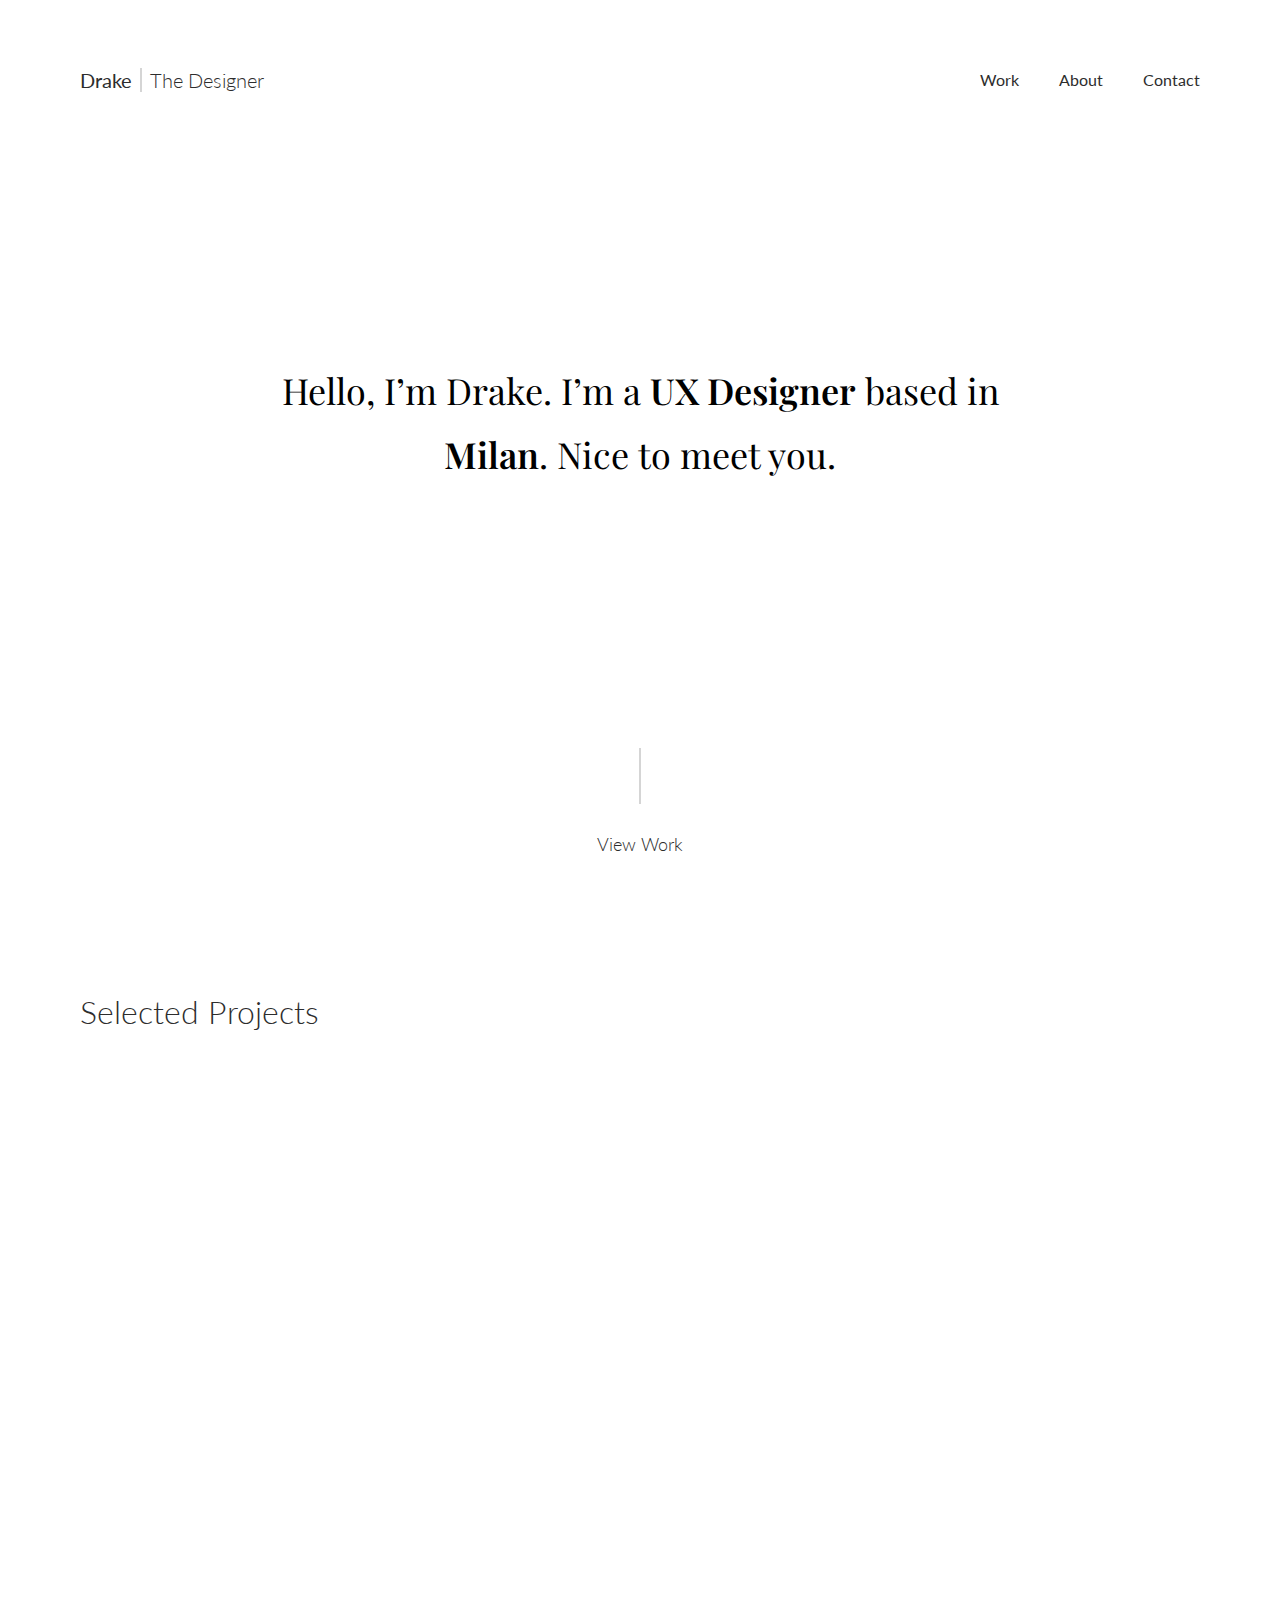
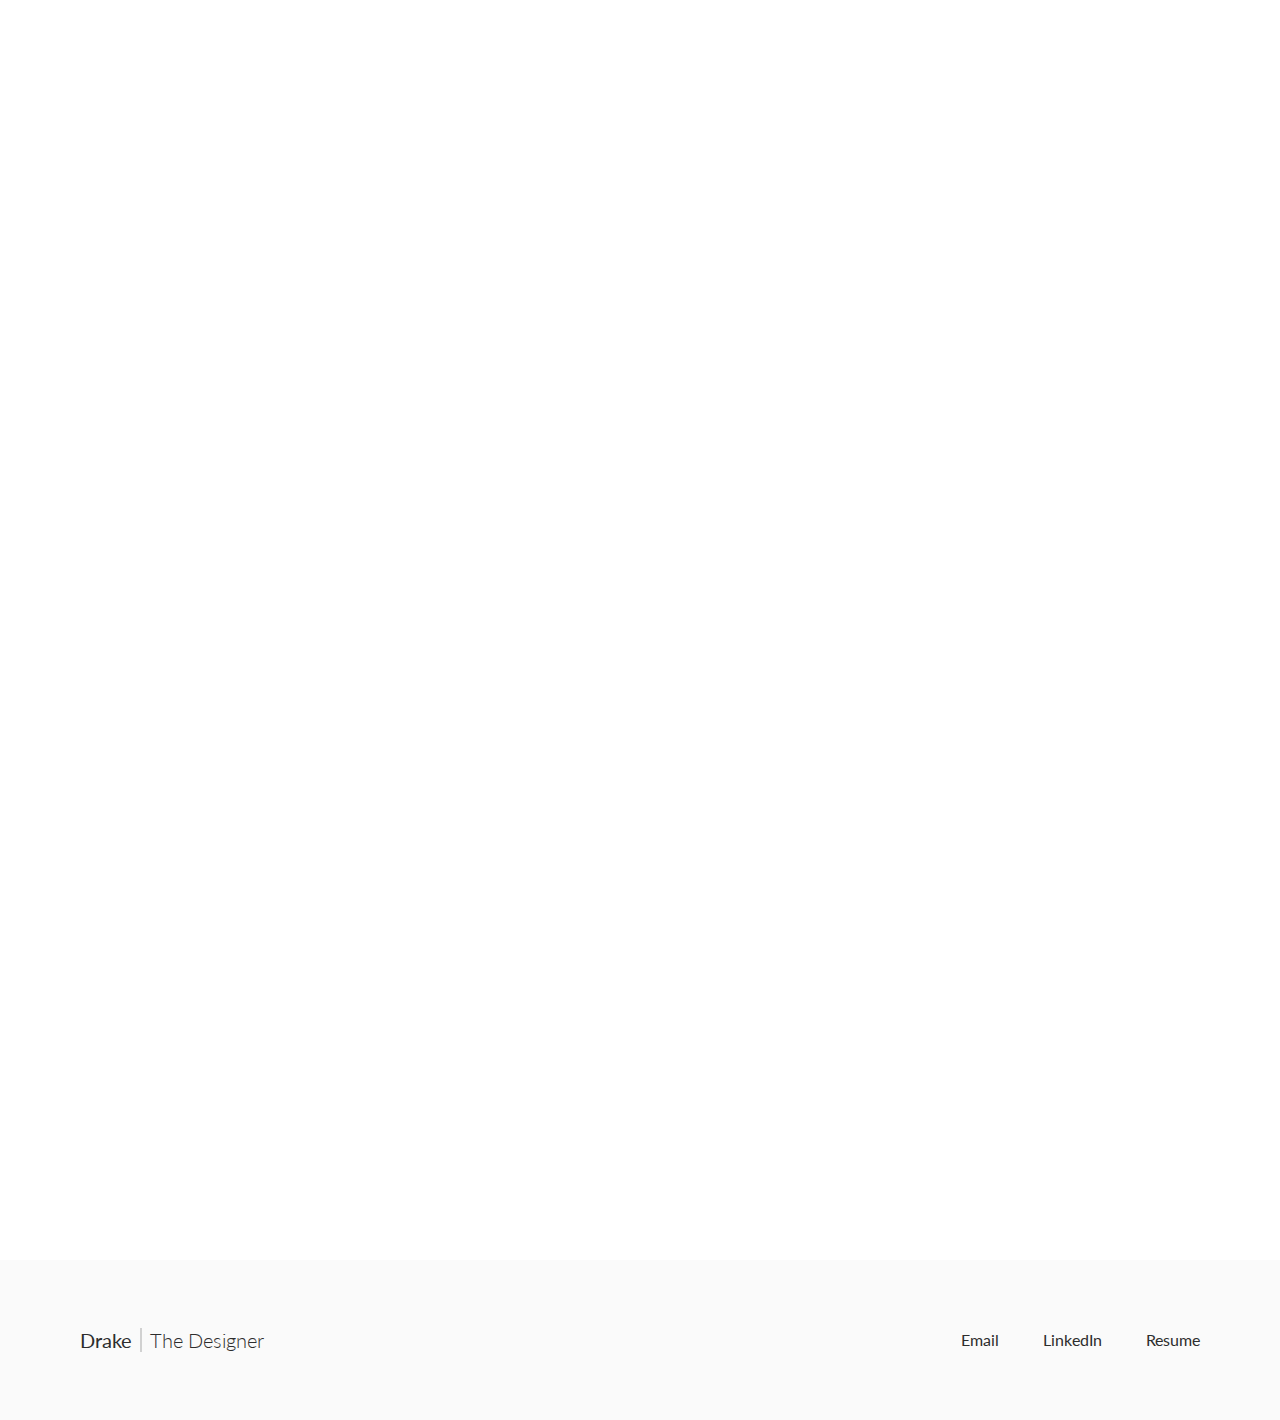
<file: index.html>
<!DOCTYPE html>
<html lang="en">

<head>
  <meta charset="UTF-8">

  <title>Home | Drake Dereniowski | UX Designer | Milan, Italy</title>

  <meta name="viewport" content="width=device-width, initial-scale=1">

  <link type="text/css" rel="stylesheet" href="style.css">

  <link href="https://fonts.googleapis.com/css?family=Lato:300,400,700|Playfair+Display:400,700" rel="stylesheet">

  <link rel="shortcut icon" type="image/png" href="favicon.png" />

  <!-- Google Tag Manager -->
  <script>
    (function(w, d, s, l, i) {
      w[l] = w[l] || [];
      w[l].push({
        'gtm.start': new Date().getTime(),
        event: 'gtm.js'
      });
      var f = d.getElementsByTagName(s)[0],
        j = d.createElement(s),
        dl = l != 'dataLayer' ? '&l=' + l : '';
      j.async = true;
      j.src =
        'https://www.googletagmanager.com/gtm.js?id=' + i + dl;
      f.parentNode.insertBefore(j, f);
    })(window, document, 'script', 'dataLayer', 'GTM-NF27FPZ');

  </script>
  <!-- End Google Tag Manager -->

  <!-- Global site tag (gtag.js) - Google Analytics -->
  <script async src="https://www.googletagmanager.com/gtag/js?id=UA-138987271-1"></script>
  <script>
    window.dataLayer = window.dataLayer || [];

    function gtag() {
      dataLayer.push(arguments);
    }
    gtag('js', new Date());

    gtag('config', 'UA-138987271-1');

  </script>

</head>

<body>

  <div class="wrapper">

    <header>

      <h5 class="logo">
        <a href="index.html">
          <span class="logo-name">Drake</span>
          <span class="logo-line"></span>
          <span class="logo-text">The Designer</span>
        </a>
      </h5>

      <nav class="main-nav">
        <ul class="main-nav-list">
          <li>
            <a href="#projects-wrap">Work</a>
            <span class="nav-hover-bg"></span>
          </li>
          <li>
            <a href="about.html">About</a>
            <span class="nav-hover-bg"></span>
          </li>
          <li>
            <a href="mailto:drake.dereniowski@gmail.com">
              Contact
            </a>
            <span class="nav-hover-bg"></span>
          </li>
        </ul>
      </nav>

    </header>

    <main class="home">

      <h1 class="main-text">Hello, I’m Drake. I’m a
        <b>UX Designer</b> based in
        <b>Milan</b>. Nice to meet you.</h1>

      <a href="#projects-wrap" class="view-work">
        <span class="work-line"></span>
        <h5 class="view-work-txt">View Work</h5>
      </a>

    </main>


    <section id="projects-wrap">
      <h2 class="work-title">Selected Projects</h2>
      <div class="card-wrap">

        <a href="lvmh.html" class="project project-first foo">
          <div class="project-card lvmh-container">
            <img class="project-logo" src="img/lvmh-logo.png">
          </div>
          <h4 class="company-title">Louis Vuitton Moët Hennessy</h4>
          <h5>UX/UI Design</h5>
        </a>

        <a href="spd-oakley.html" class="project project-second foo">
          <div class="project-card oakley-container">
            <img class="project-logo" src="img/Oakley-Logo.png">
          </div>
          <h4 class="company-title">SPD: Oakley</h4>
          <h5>UX Design/Research</h5>
        </a>

        <a href="bmo.html" class="project project-third foo">
          <div class="project-card bmo-container">
            <img class="project-logo" src="img/bmo-logo.png">
          </div>
          <h4 class="company-title">BMO Financial Group</h4>
          <h5>UX Design Intern</h5>
        </a>
      </div>
    </section>

  </div>

  <footer>
    <div class="wrapper">
      <section class="footer-cnt">
        <h5 class="logo">
          <a href="index.html">
            <span class="logo-name">Drake</span>
            <span class="logo-line"></span>
            <span class="logo-text">The Designer</span>
          </a>
        </h5>

        <ul>
          <li>
            <a href="mailto:drake.dereniowski@gmail.com">Email</a>
            <span class="nav-hover-bg"></span>
          </li>
          <li>
            <a target="_blank" href="https://www.linkedin.com/in/drakedereniowski/">LinkedIn</a>
            <span class="nav-hover-bg"></span>

          </li>
          <li>
            <a target="_blank" href="img/Drake%20Dereniowski%20-%20UX%20Designer%20-%20Milan,%20Italy.pdf">Resume</a>
            <span class="nav-hover-bg"></span>

          </li>
        </ul>
      </section>
    </div>
  </footer>




  <script src="JS/scrollreveal.js"></script>
  <script src="JS/smooth-scroll.js"></script>



  <!-- Smooth Scroll Script !-->


  <script>
    var scroll = new SmoothScroll('a[href*="#"]', {
      // Selectors
      ignore: '[data-scroll-ignore]', // Selector for links to ignore (must be a valid CSS selector)
      header: null, // Selector for fixed headers (must be a valid CSS selector)

      // Speed & Easing
      speed: 1750, // Integer. How fast to complete the scroll in milliseconds
      offset: 0, // Integer or Function returning an integer. How far to offset the scrolling anchor location in pixels
      easing: 'easeOutQuad', // Easing pattern to use
      customEasing: function(time) {

        // Function. Custom easing pattern
        // If this is set to anything other than null, will override the easing option above

        // return <your formulate with time as a multiplier>

        // Example: easeInOut Quad
        return time < 0.5 ? 2 * time * time : -1 + (4 - 2 * time) * time;

      },

      // Callback API
      before: function(anchor, toggle) {}, // Callback to run before scroll
      after: function(anchor, toggle) {} // Callback to run after scroll
    });

  </script>


  <!--- Scroll Reveal Script !-->

  <script>
    window.sr = ScrollReveal();
    sr.reveal('.foo');
    sr.reveal('.bar');

    sr.reveal('.foo', {
      duration: 1500
    })

    sr.reveal('.foo', {
      scale: 1
    });

    sr.reveal('.foo', {
      distance: '5px'
    });

    sr.reveal('.foo', {
      easing: 'cubic-bezier(0.6, 0.2, 0.1, 1)',
    });;

  </script>

</body>

</html>
</file>
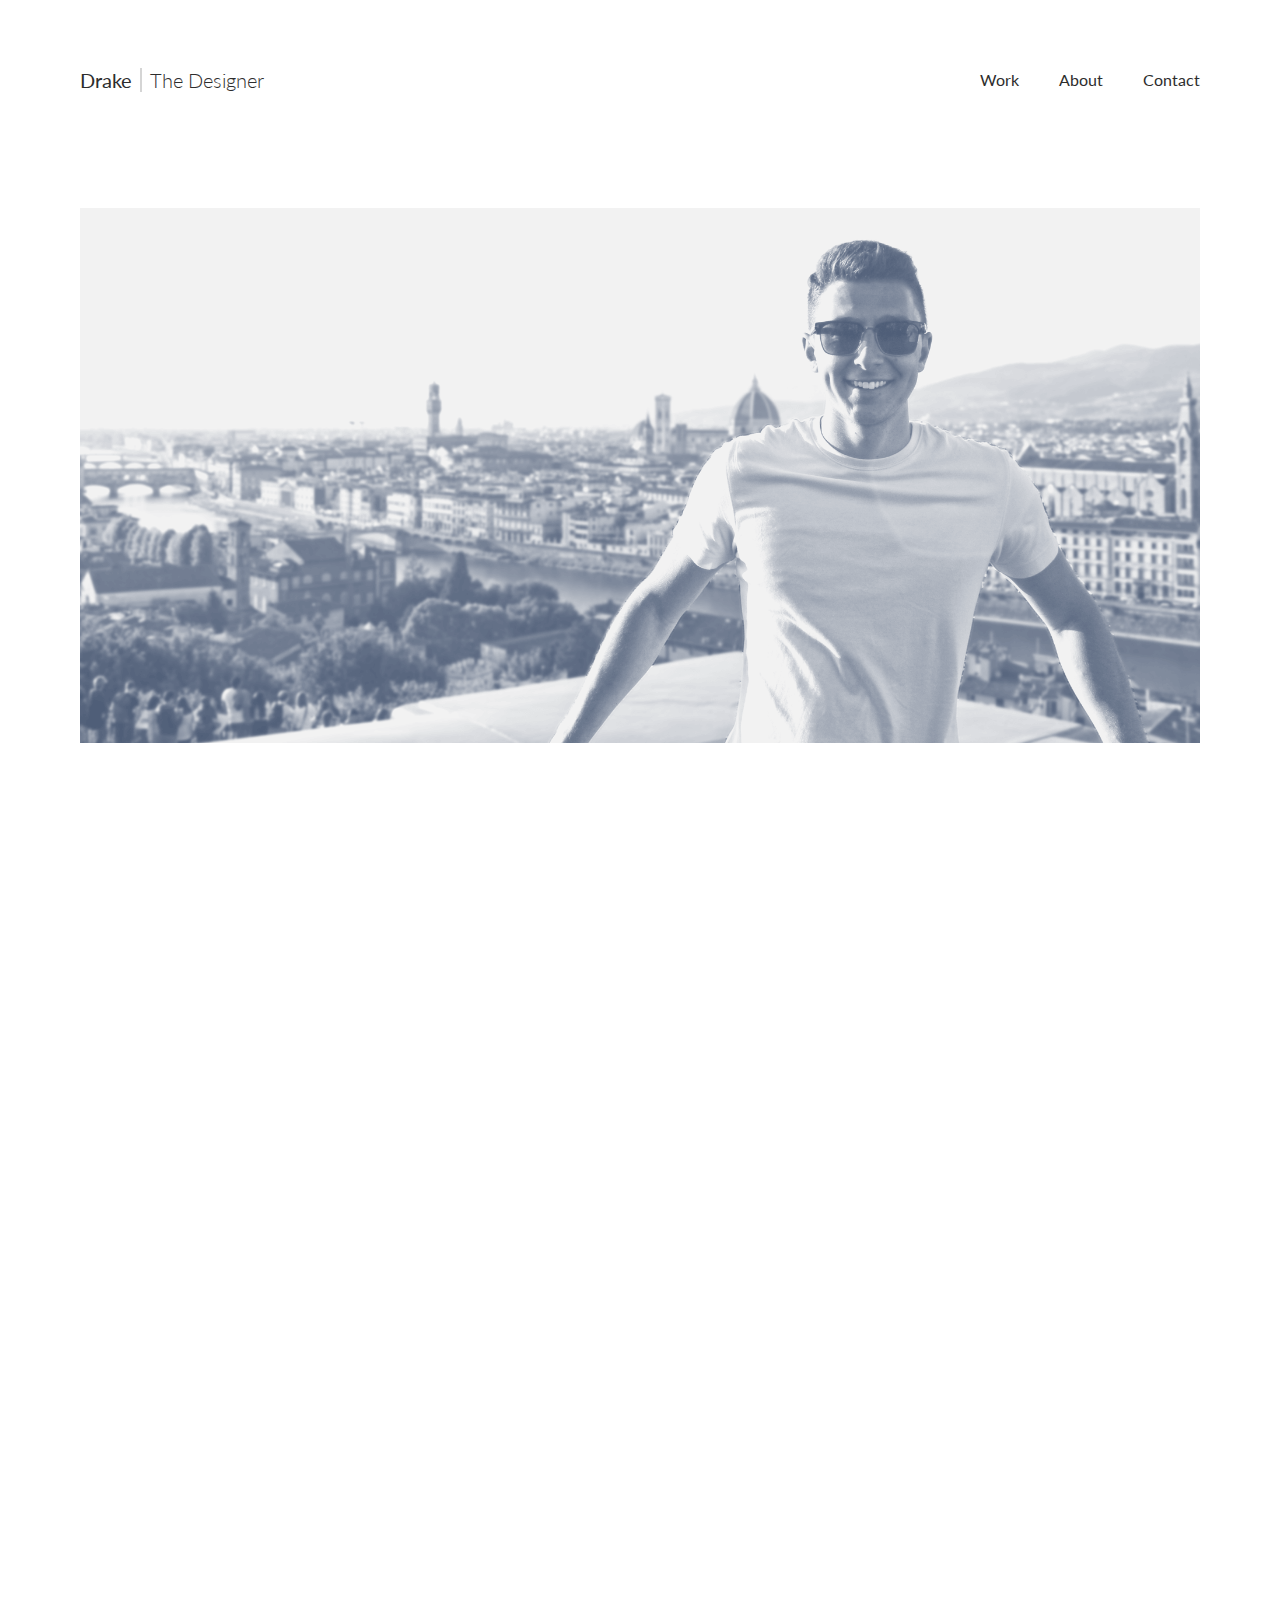
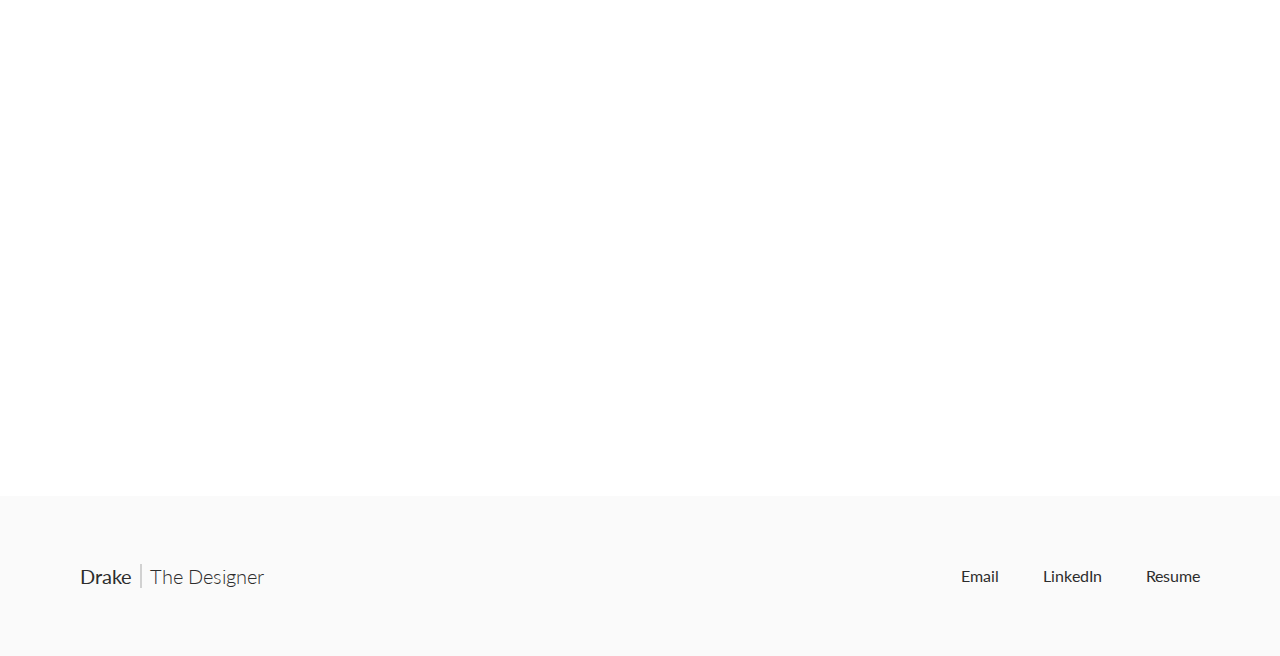
<file: about.html>
<!DOCTYPE html>
<html lang="en">

<head>
  <meta charset="UTF-8">

  <title>About Me | Drake Dereniowski | UX Designer | Milan, Italy</title>

  <meta name="viewport" content="width=device-width, initial-scale=1">

  <link type="text/css" rel="stylesheet" href="style.css">

  <link href="https://fonts.googleapis.com/css?family=Lato:300,400,700|Playfair+Display:400,700" rel="stylesheet">

  <link rel="shortcut icon" type="image/png" href="favicon.png" />

  <!-- Google Tag Manager -->
  <script>
    (function(w, d, s, l, i) {
      w[l] = w[l] || [];
      w[l].push({
        'gtm.start': new Date().getTime(),
        event: 'gtm.js'
      });
      var f = d.getElementsByTagName(s)[0],
        j = d.createElement(s),
        dl = l != 'dataLayer' ? '&l=' + l : '';
      j.async = true;
      j.src =
        'https://www.googletagmanager.com/gtm.js?id=' + i + dl;
      f.parentNode.insertBefore(j, f);
    })(window, document, 'script', 'dataLayer', 'GTM-NF27FPZ');

  </script>
  <!-- End Google Tag Manager -->

  <!-- Global site tag (gtag.js) - Google Analytics -->
  <script async src="https://www.googletagmanager.com/gtag/js?id=UA-138987271-1"></script>
  <script>
    window.dataLayer = window.dataLayer || [];

    function gtag() {
      dataLayer.push(arguments);
    }
    gtag('js', new Date());

    gtag('config', 'UA-138987271-1');

  </script>


</head>

<body>

  <div class="wrapper body-wrap">

    <header>

      <h5 class="logo">
        <a href="index.html">
          <span class="logo-name">Drake</span>
          <span class="logo-line"></span>
          <span class="logo-text">The Designer</span>
        </a>
      </h5>

      <nav class="main-nav">
        <ul class="main-nav-list">
          <li>
            <a href="index.html#projects-wrap">Work</a>
            <span class="nav-hover-bg"></span>
          </li>
          <li>
            <a href="about.html">About</a>
            <span class="nav-hover-bg"></span>
          </li>
          <li>
            <a href="mailto:drake.dereniowski@gmail.com">
              Contact
            </a>
            <span class="nav-hover-bg"></span>
          </li>
        </ul>
      </nav>

    </header>

    <img class="drake-img" src="img/drake-about.png">

    <section class="about-cnt foo">

      <h2>Improving user experiences through research, empathy, and simplicity.</h2>

      <p>Hi again, I’m Drake, a UX Designer who is passionate about <b>crafting unique online experiences </b> and turning complex issues into simplistic and meaningful digital solutions. Simply put, I like to <b>design interfaces that solve problems, look beautiful, and work well.</b></p>

      <p>While obtaining my undergraduate degree at The University of Waterloo in Global Business & Digital Arts, I was able to join one of Canada's largest banks, <b> The Bank of Montreal Financial Group</b>, as a UX Design Intern and assist in<u><a class="link-inline" target="_blank" href="bmo.html"> re-designing the Capital Markets website</a></u>. Upon graduating, I moved to Milan in 2016 to pursue my Master’s of Web Design & Digital Media. During this time, I was able to further my education and gain technical proficiencies in both front-end development and design platforms including Sketch, Invision, Principle, and various programs within the Adobe Suite.</p>

      <p>Since graduating, I have began my career as a <b>UX/UI designer at Qwentès Italia where I work with brands within the Italian Fashion industry</b>, such as the <u><a class="link-inline" target="_blank" href="lvmh.html">LVMH Group</a></u>.</p>

      <p>When I am not working, you can usually catch me travelling the world, eating delicious Italian food or playing basketball.</p>

    </section>

    <section class="about-cnt-bottom foo">
      <h2>Always looking to solve new problems.</h2>

      <section class="about-cnt-info">
        <span class="email-wrap">
          <a class="email" href="mailto:drake.dereniowski@gmail.com">drake.dereniowski@gmail.com</a>
          <span class="nav-hover-bg"></span>

        </span>

        <ul>
          <li>
            <h4>
              <a target="_blank" href="img/Drake%20Dereniowski%20-%20UX%20Designer%20-%20Milan,%20Italy.pdf">Resume</a>
            </h4>
            <span class="nav-hover-bg "></span>
          </li>
          <li>
            <h4>
              <a target="_blank " href="https://www.linkedin.com/in/drakedereniowski/ ">LinkedIn</a>
            </h4>
            <span class="nav-hover-bg "></span>
          </li>
        </ul>
      </section>
    </section>

  </div>


  <footer>
    <div class="wrapper ">
      <section class="footer-cnt ">
        <h5 class="logo ">
          <a href="index.html ">
            <span class="logo-name ">Drake</span>
            <span class="logo-line "></span>
            <span class="logo-text ">The Designer</span>
          </a>
        </h5>

        <ul>
          <li>
            <a href="mailto:drake.dereniowski@gmail.com ">Email</a>
          </li>
          <li>
            <a target="_blank " href="https://www.linkedin.com/in/drakedereniowski/ ">LinkedIn</a>

          </li>
          <li>
            <a target="_blank " href="img/Drake%20Dereniowski%20-%20UX%20Designer%20-%20Milan,%20Italy.pdf">Resume</a>
          </li>
        </ul>
      </section>
    </div>
  </footer>



  <!--Scroll Reveal-->
  <script src="JS/scrollreveal.js "></script>


  <!--- Scroll Reveal Script !-->

  <script>
    window.sr = ScrollReveal();
    sr.reveal('.foo');
    sr.reveal('.bar');

    sr.reveal('.foo', {
      duration: 1500
    })

    sr.reveal('.foo', {
      scale: 1
    });

    sr.reveal('.foo', {
      distance: '5px'
    });

    sr.reveal('.foo', {
      easing: 'cubic-bezier(0.6, 0.2, 0.1, 1)',
    });;

  </script>



</body>

</html>
</file>
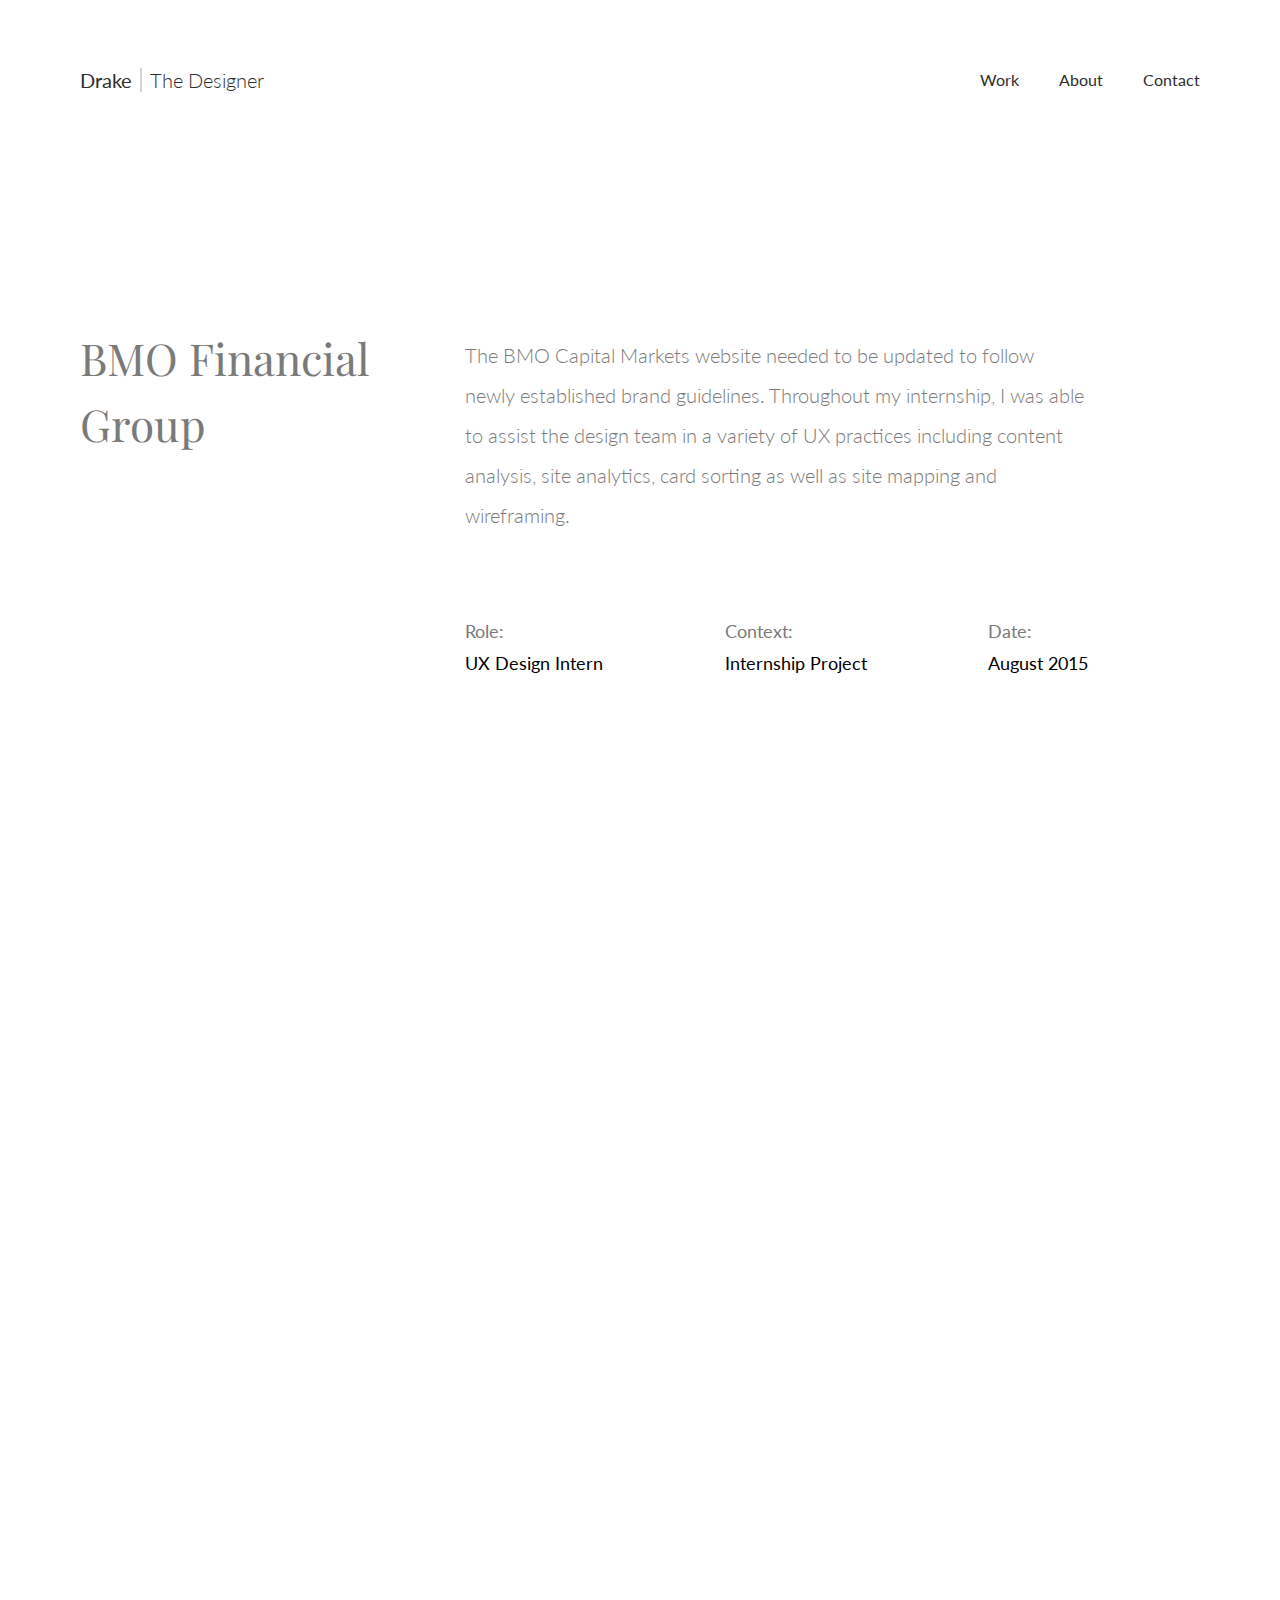
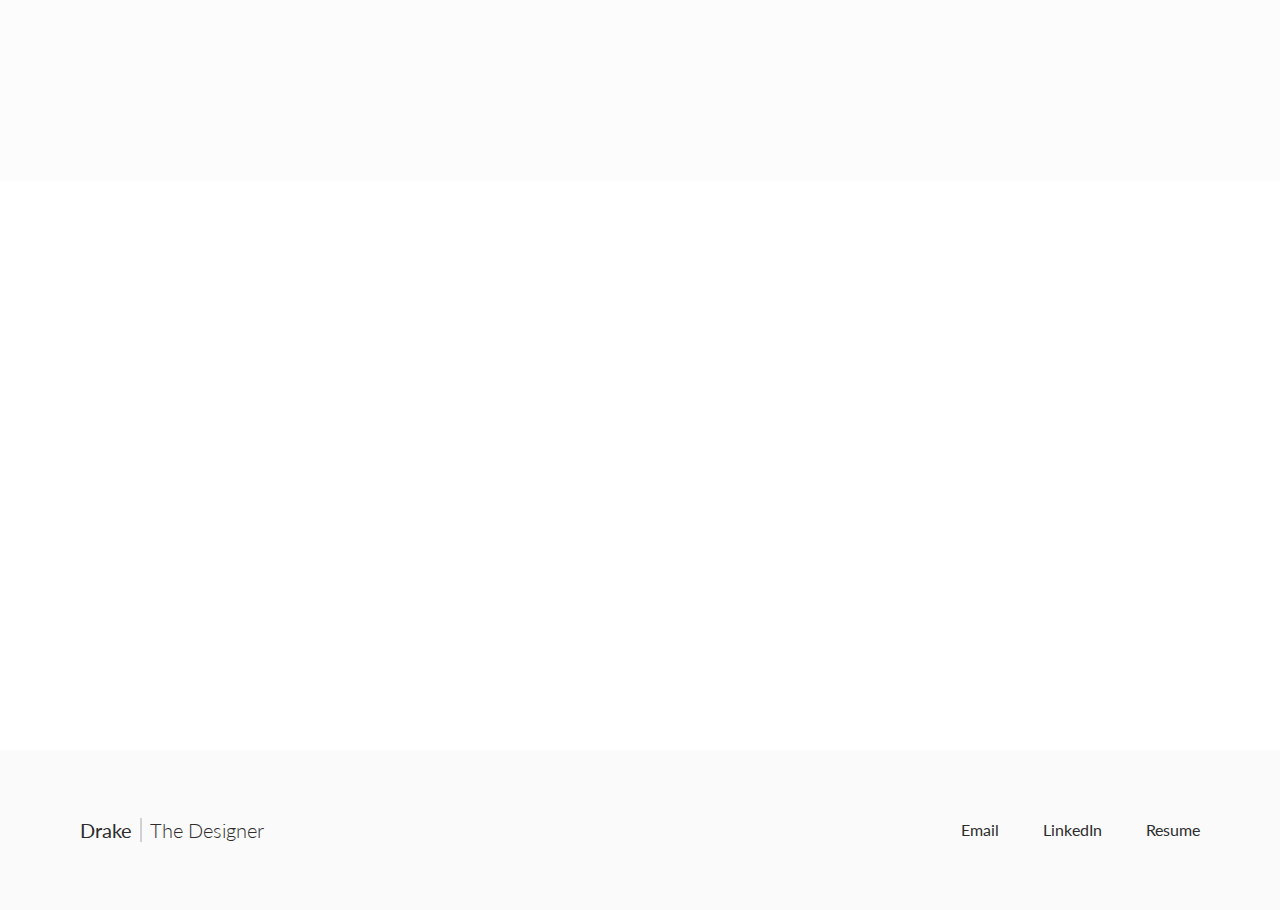
<file: bmo.html>
<!DOCTYPE html>
<html lang="en">

<head>
  <meta charset="UTF-8">

  <title>BMO Financial Group Case Study | Drake Dereniowski | UX Designer</title>

  <meta name="viewport" content="width=device-width, initial-scale=1">

  <link type="text/css" rel="stylesheet" href="style.css">

  <link href="https://fonts.googleapis.com/css?family=Lato:300,400,700|Playfair+Display:400,700" rel="stylesheet">

  <link rel="shortcut icon" type="image/png" href="favicon.png" />

  <!-- Google Tag Manager -->
  <script>
    (function(w, d, s, l, i) {
      w[l] = w[l] || [];
      w[l].push({
        'gtm.start': new Date().getTime(),
        event: 'gtm.js'
      });
      var f = d.getElementsByTagName(s)[0],
        j = d.createElement(s),
        dl = l != 'dataLayer' ? '&l=' + l : '';
      j.async = true;
      j.src =
        'https://www.googletagmanager.com/gtm.js?id=' + i + dl;
      f.parentNode.insertBefore(j, f);
    })(window, document, 'script', 'dataLayer', 'GTM-NF27FPZ');

  </script>
  <!-- End Google Tag Manager -->

  <!-- Global site tag (gtag.js) - Google Analytics -->
  <script async src="https://www.googletagmanager.com/gtag/js?id=UA-138987271-1"></script>
  <script>
    window.dataLayer = window.dataLayer || [];

    function gtag() {
      dataLayer.push(arguments);
    }
    gtag('js', new Date());

    gtag('config', 'UA-138987271-1');

  </script>

</head>

<body>


  <div class="wrapper" id="top-page">

    <header>

      <h5 class="logo">
        <a href="index.html">
          <span class="logo-name">Drake</span>
          <span class="logo-line"></span>
          <span class="logo-text">The Designer</span>
        </a>
      </h5>

      <nav class="main-nav">
        <ul class="main-nav-list">
          <li>
            <a href="index.html#projects-wrap">Work</a>
            <span class="nav-hover-bg"></span>
          </li>
          <li>
            <a href="about.html">About</a>
            <span class="nav-hover-bg"></span>
          </li>
          <li>
            <a href="mailto:drake.dereniowski@gmail.com">
              Contact
            </a>
            <span class="nav-hover-bg"></span>
          </li>
        </ul>
      </nav>

    </header>


    <div class="case-wrap">
      <section class="case-intro">
        <h1 class="case-title">BMO Financial Group</h1>

        <section class="case-data">
          <h4>The BMO Capital Markets website needed to be updated to follow newly established brand guidelines. Throughout my internship, I was able to assist the design team in a variety of UX practices including content analysis, site analytics, card sorting as well as site mapping and wireframing.</h4>

          <ul class="case-summary">
            <li>
              <span>Role: </span> UX Design Intern</li>
            <li>
              <span>Context: </span>Internship Project</li>
            <li>
              <span>Date: </span>August 2015</li>
          </ul>
        </section>
      </section>
    </div>

  </div>

  <section class="img-wrap foo">
    <img class="case-img" src="img/BMO/BMO - Multi-Wireframes.png">
  </section>

  <div class="wrapper case-section case-spacing">
    <h2 class="case-cnt-left foo">Our Approach</h2>

    <a href="#top-page" id="top-btn"></a>


    <section class="case-cnt-right foo">
      <p>When beginning the redesign of the Capital Markets website, our team constructed an outline of the necessary UX practices which we felt were the most necessary for a successful redesign. The practices that were defined in this meeting included:</p>

      <ul class="list-point">
        <li>Content Inventory</li>
        <li>Review of Site Analytics</li>
        <li>Card Sorting Priortization with the LOB (Line of Business)</li>
        <li>Competitive Analysis</li>
        <li>Site Mapping</li>
        <li>Wireframing</li>
      </ul>

      <h3>Content Inventory</h3>

      <p>To begin the redesign process, and ensure that our team was focusing on the correct sections, we had to develop a deep understanding for the current Capital Markets website to understand the pain points and sections that required the most work. </p>
      <p>As the only intern on the team, I was tasked with doing a complete content inventory of the current website on an excel document outlining key information such as:</p>

      <ul class="list-point list-point-alt">
        <li>URL Link</li>
        <li>Level/Depth of Page</li>
        <li>Page Name</li>
        <li>Content Summary</li>
        <li>Personal Comments</li>
      </ul>

    </section>
  </div>

  <section class="img-wrap img-margin foo">
    <img class="case-img" src="img/BMO/BMO-Content-Inventory.png">
  </section>

  <div class="wrapper case-section">
    <section class="case-cnt-right-extra foo">
      <p>With the help of our site crawler, I was able to review over
        <b>1,100 unique pages</b> within the Capital Markets section, many of which were not even accessible. By the time our redesign was complete, we were able to
        <b>reduce the total number of pages by 94%</b>, with only 50 pages for the entire Capital Markets website.</p>

      <h3 class="case-subsection">Site Analytics</h3>
      <p>After analyzing the results of the content inventory, we were then able to compare them with the data we received from the analytics team. Doing so allowed us to develop an understanding of the most important pages not only to the line of business, but to the actual individuals using our website.</p>

      <div class="bmo-site-analytics foo">
        <h4> Capital Markets: Visits By Page </h4>
        <h4> January - May 2015 </h4>

        <section class="site-analytics-graph">
          <img class="analytics-graph" src="img/BMO/BMO-Site-Analytics-Pie-Graph.png">

          <ul class="analytics-data">
            <li>
              <span class="legend legend-1"></span>Miscellaneous: 68%</li>

            <li>
              <span class="legend legend-2"></span>Home Page: 17%</li>

            <li>
              <span class="legend legend-3"></span>Products - Treasury: 5%</li>

            <li>
              <span class="legend legend-4"></span>Careers: 3%</li>

            <li>
              <span class="legend legend-5"></span>Products: 3%</li>

            <li>
              <span class="legend legend-6"></span>About: 3%</li>
          </ul>
        </section>
      </div>

      <h3>Card Sorting - Content Priortization</h3>
      <p>While the site analytics provided us with an understanding of the most visted pages, according to users, we now had to compare these results to what sections were viewed as the most important according to the line of business.</p>
      <p>In order to develop this empathy and understanding, we sat down with key members of the Capital Markets team and conducted a content priortization exercise with them. </p>

    </section>
  </div>

  <section class="img-wrap img-margin foo">
    <img class="case-img" src="img/BMO/BMO-Content-Priortization.png">
  </section>

  <div class="wrapper case-section case-spacing-bottom foo">
    <section class="case-cnt-right-extra">
      <p>This gave our team a deeper insight into the Capital Markets website, and provided us with the necessary information to make informed design decisions about what pages should be focused on most.</p>
    </section>
  </div>

  <div class="solution-wrap">
    <div class="wrapper case-section foo">
      <h2 class="case-cnt-left">The Solution</h2>

      <p class="case-cnt-right">After conducting the research above, our team had a clearly defined direction, and felt confident in our ability to begin the design process. By analyzing all of the data collected above, and comparing the needs of the business with the needs of users, we began the site mapping process and sought to produce a heavily consolidated version of the existing Capital Markets website. </p>
    </div>


    <section class="img-wrap img-margin foo">
      <img class="case-img" src="img/BMO/BMO-Site-Map.png">
    </section>

    <div class="wrapper case-section">
      <section class="case-cnt-right-extra foo">
        <h3>Wireframes</h3>
        <p>Upon successfully completing the site map for the Capital Markets website, our team began to focus on the individual pages and sought to produce the most efficient design solutions possible.</p>
        <p>Using
          <b>Axure</b> as our wireframing tool, we began producing high fidelty wireframes for each page, along with detailed annotations for the development team, which clearly illustrated the various states of each page. Below are examples of the final wireframes produced and shared with the UI & Development teams.</p>
      </section>
    </div>

    <section class="img-wrap-multi foo">
      <img class="case-img-multi" src="img/BMO/BMO-Wireframes-2.png">
    </section>

    <div class="wrapper test-wrap foo">
      <section class="testimonial">

        <h1 class="test-quote">"</h1>

        <h4>An impeccable work ethic, a viral enthusiasm, and a drive seen in few are qualities that make Drake an absolute pleasure to work with and mentor. He is always well prepared and a step ahead in any process I have been involved with him in. I highly recommend him and always look forward to our paths crossing.</h4>


        <div class="test-asif">
          <img class="test-img" src="img/asif.png">
          <section class="test-details">
            <a class="test-name" target="_blank" href="https://www.linkedin.com/in/asifjaleel">
              <b>Asif Jaleel</b>
            </a>
            <p>Senior Interaction Designer</p>
          </section>
        </div>
      </section>
    </div>

  </div>

  <div class="wrapper case-section case-spacing foo">
    <h2 class="case-cnt-left">Final Takeaways</h2>

    <section class="case-cnt-right">

      <p>The Bank of Montreal Capital Markets re-design was my first professional experience within a UX design team. Throughout the duration of my internship, I was exposed to a variety of new UX practices, and was able to gain detailed insight as to how one of Canada’s largest banks operates within the digital field.
      </p>

      <p>Being apart of the UX design team allowed me to learn from an industry leader and actively contribute to a successful project conducted by the BMO Financial Group.</p>


    </section>

  </div>



  <footer>
    <div class="wrapper">
      <section class="footer-cnt">
        <h5 class="logo">
          <a href="index.html">
            <span class="logo-name">Drake</span>
            <span class="logo-line"></span>
            <span class="logo-text">The Designer</span>
          </a>
        </h5>

        <ul>
          <li>
            <a href="mailto:drake.dereniowski@gmail.com">Email</a>
            <span class="nav-hover-bg"></span>
          </li>
          <li>
            <a target="_blank" href="https://www.linkedin.com/in/drakedereniowski/">LinkedIn</a>
            <span class="nav-hover-bg"></span>

          </li>
          <li>
            <a target="_blank" href="img/Drake%20Dereniowski%20-%20UX%20Designer%20-%20Milan,%20Italy.pdf">Resume</a>
            <span class="nav-hover-bg"></span>

          </li>
        </ul>
      </section>
    </div>
  </footer>

  <!-- Smooth Scroll -->
  <script src="JS/smooth-scroll.js "></script>


  <!--Scroll Reveal-->
  <script src="JS/scrollreveal.js "></script>


  <!-- Smooth Scroll Script -->

  <script>
    var scroll = new SmoothScroll('a[href*="#"]', {
      // Selectors
      ignore: '[data-scroll-ignore]', // Selector for links to ignore (must be a valid CSS selector)
      header: null, // Selector for fixed headers (must be a valid CSS selector)

      // Speed & Easing
      speed: 1500, // Integer. How fast to complete the scroll in milliseconds
      offset: 0, // Integer or Function returning an integer. How far to offset the scrolling anchor location in pixels
      easing: 'easeOutQuad', // Easing pattern to use
      customEasing: function(time) {

        // Function. Custom easing pattern
        // If this is set to anything other than null, will override the easing option above

        // return <your formulate with time as a multiplier>

        // Example: easeInOut Quad
        return time < 0.5 ? 2 * time * time : -1 + (4 - 2 * time) * time;

      },

      // Callback API
      before: function(anchor, toggle) {}, // Callback to run before scroll
      after: function(anchor, toggle) {} // Callback to run after scroll
    });

  </script>


  <!--- Scroll Reveal Script -->

  <script>
    window.sr = ScrollReveal();
    sr.reveal('.foo');
    sr.reveal('.bar');

    sr.reveal('.foo', {
      duration: 1500
    })

    sr.reveal('.foo', {
      scale: 1
    });

    sr.reveal('.foo', {
      distance: '40px'
    });

    sr.reveal('.foo', {
      easing: 'ease-out'
    });;

  </script>


  <!-- Scroll To Top Button Script-->
  <script>
    window.onscroll = function() {
      scrollFunction()
    };

    function scrollFunction() {
      if (document.body.scrollTop > 1250 || document.documentElement.scrollTop > 1250) {
        document.getElementById("top-btn").style.display = "block";
      } else {
        document.getElementById("top-btn").style.display = "none";
      }
    }

  </script>


</body>

</html>
</file>
<file: style.css>
/* http://meyerweb.com/eric/tools/css/reset/
   v3.0 | 20180413
   License: none (public domain)
*/

a,
abbr,
acronym,
address,
applet,
article,
aside,
audio,
b,
big,
blockquote,
body,
canvas,
caption,
center,
cite,
code,
dd,
del,
details,
dfn,
div,
dl,
dt,
em,
embed,
fieldset,
figcaption,
figure,
footer,
form,
h1,
h2,
h3,
h4,
h5,
h6,
header,
hgroup,
html,
i,
iframe,
img,
ins,
kbd,
label,
legend,
li,
main,
mark,
menu,
nav,
object,
ol,
output,
p,
pre,
q,
ruby,
s,
samp,
section,
small,
span,
strike,
strong,
sub,
summary,
sup,
table,
tbody,
td,
tfoot,
th,
thead,
time,
tr,
tt,
u,
ul,
var,
video {
  margin: 0;
  padding: 0;
  border: 0;
  font: inherit;
  vertical-align: baseline;
}

article,
aside,
details,
figcaption,
figure,
footer,
header,
hgroup,
main,
menu,
nav,
section {
  display: block;
}

[hidden] {
  display: none;
}

body {
  line-height: 1;
}

ol,
ul {
  list-style: none;
}

blockquote,
q {
  quotes: none;
}

blockquote:after,
blockquote:before,
q:after,
q:before {
  content: "";
  content: none;
}

table {
  border-collapse: collapse;
  border-spacing: 0;
}


/* Drake the designer starts here
*/

* {
  -webkit-box-sizing: border-box;
  box-sizing: border-box;
}

body {
  -webkit-font-smoothing: antialiased;
  font-family: "Lato", sans-serif;
  line-height: 2em;
  cursor: url(img/cursor-pointer.svg), auto;
  font-size: 16px;
}

a,
a:visited {
  text-decoration: none;
  color: #2d2d2d;
}

video {
  padding: 40px 0;
}


/* Browser Wrapper */

.wrapper {
  max-width: 1440px;
  padding: 0 80px;
  margin: 0 auto;
}


/* Font Styles */

p {
  color: #7a7a7a;
  line-height: 32px;
}

b {
  font-weight: 600;
}

h1 {
  font-family: "Playfair Display";
  font-weight: 300;
  font-size: 2.25em;
}

h2 {
  font-size: 2em;
  font-weight: 300;
  font-family: "Playfair Display";
  color: #2d2d2d;
  line-height: 48px;
}

h3 {
  font-size: 1.5em;
  margin: 0;
  color: #2d2d2d;
  letter-spacing: 0;
}

h4 {
  font-size: 1.25em;
  font-weight: 300;
  color: #7a7a7a;
}

.company-title {
  font-weight: 500;
  color: #2d2d2d;
}

h5 {
  font-size: 1.125em;
  font-weight: 300;
}

.logo-name {
  font-weight: 400;
}

.view-work h4 {
  font-weight: 600;
  color: #2d2d2d;
}

.email {
  font-size: 1.75em;
}

.test-name {
  font-family: "Playfair Display";
}

.link-inline {
  color: #7a7a7a !important;
}


/* HEADER */

header {
  width: 100%;
  padding-top: 64px;
  display: -webkit-box;
  display: -ms-flexbox;
  display: flex;
  -webkit-box-pack: justify;
  -ms-flex-pack: justify;
  justify-content: space-between;
  -webkit-box-align: center;
  -ms-flex-align: center;
  align-items: center;
  /* animation: visibility 700ms 2s ease-in-out;
  animation-fill-mode: backwards; */
}

.logo a {
  display: -webkit-box;
  display: -ms-flexbox;
  display: flex;
  -webkit-box-align: center;
  -ms-flex-align: center;
  align-items: center;
  margin: 0;
  font-size: 1.125em;
}

.logo-line {
  display: inline-block;
  margin: 0px 8px;
  border: 0.5px solid #2d2d2d;
  opacity: 0.2;
  height: 24px;
}


/* NAVIGATION */

.main-nav-list {
  display: -webkit-box;
  display: -ms-flexbox;
  display: flex;
}

.main-nav-list li {
  font-size: 1em;
  margin-left: 40px;
  position: relative;
  display: -webkit-box;
  display: -ms-flexbox;
  display: flex;
  -webkit-box-align: center;
  -ms-flex-align: center;
  align-items: center;
}

.main-nav-list li:hover a {
  color: #454555;
}

.main-nav-list li:first-child {
  margin-left: 0;
}

.nav-hover-bg {
  background-color: #454555;
  height: 20%;
  width: 100%;
  display: none;
  position: absolute;
  bottom: 10px;
  left: 0;
  margin: auto;
  z-index: -999;
}

.main-nav-list li:hover .nav-hover-bg,
.about-cnt-bottom ul li:hover .nav-hover-bg,
.email-wrap:hover .nav-hover-bg {
  display: inline-block;
  opacity: 0.15;
  -webkit-animation: growXin 700ms cubic-bezier(0.2, 1, 0.3, 1);
  animation: growXin 700ms cubic-bezier(0.2, 1, 0.3, 1);
  -webkit-transform-origin: 0;
  transform-origin: 0;
}


/* Home */

.home {
  height: calc(100vh - 88px);
  display: -webkit-box;
  display: -ms-flexbox;
  display: flex;
  -webkit-box-orient: vertical;
  -webkit-box-direction: normal;
  -ms-flex-flow: column nowrap;
  flex-flow: column nowrap;
  -webkit-box-pack: center;
  -ms-flex-pack: center;
  justify-content: center;
  -webkit-box-align: center;
  -ms-flex-align: center;
  align-items: center;
}

.main-text {
  text-align: center;
  line-height: 64px;
  margin-top: auto;
  max-width: 720px;
  -webkit-animation: visibility 1.5s, moveY 1s;
  animation: visibility 1.5s, moveY 1s;
  -webkit-animation-timing-function: ease-in-out;
  animation-timing-function: ease-in-out;
  -webkit-animation-fill-mode: backwards;
  animation-fill-mode: backwards;
}

.view-work {
  display: -webkit-box;
  display: -ms-flexbox;
  display: flex;
  -webkit-box-orient: vertical;
  -webkit-box-direction: normal;
  -ms-flex-direction: column;
  flex-direction: column;
  -webkit-box-align: center;
  -ms-flex-align: center;
  align-items: center;
  margin-top: auto;
  margin-bottom: 48px;
  -webkit-transition: all 450ms ease-out;
  transition: all 450ms ease-out;
}

.view-work:hover {
  -webkit-transform: scale(0.95);
  transform: scale(0.95);
}

.work-line {
  display: inline-block;
  height: 56px;
  border: 0.75px solid #2d2d2d;
  opacity: 0.2;
  margin-bottom: 24px;
  -webkit-animation: grow 700ms 750ms;
  animation: grow 700ms 750ms;
  -webkit-animation-timing-function: ease-in-out;
  animation-timing-function: ease-in-out;
  -webkit-animation-fill-mode: backwards;
  animation-fill-mode: backwards;
}

.view-work-txt {
  -webkit-animation: visibility 700ms 1.5s;
  animation: visibility 700ms 1.5s;
  -webkit-animation-timing-function: ease-in-out;
  animation-timing-function: ease-in-out;
  -webkit-animation-fill-mode: backwards;
  animation-fill-mode: backwards;
}

#projects-wrap {
  padding-top: 80px;
}

.card-wrap {
  display: -webkit-box;
  display: -ms-flexbox;
  display: flex;
  -webkit-box-orient: vertical;
  -webkit-box-direction: normal;
  -ms-flex-direction: column;
  flex-direction: column;
  -ms-flex-wrap: wrap;
  flex-wrap: wrap;
  -webkit-box-pack: center;
  -ms-flex-pack: center;
  justify-content: center;
  height: 1680px;
  padding: 40px;
}

.project h3 {
  margin-bottom: 4px;
}

.work-title {
  font-family: "Lato";
}

.project {
  padding: 40px;
  -webkit-transform: scale(1) 500ms;
  transform: scale(1) 500ms;
  -webkit-transition: -webkit-transform 450ms ease-in-out;
  transition: -webkit-transform 450ms ease-in-out;
  transition: transform 450ms ease-in-out;
  transition: transform 450ms ease-in-out, -webkit-transform 450ms ease-in-out;
}

.project:hover {
  -webkit-transform: scale(0.95);
  transform: scale(0.95);
}

.project-card {
  height: 600px;
  width: 520px;
  margin-bottom: 32px;
  display: -webkit-box;
  display: -ms-flexbox;
  display: flex;
  -webkit-box-pack: center;
  -ms-flex-pack: center;
  justify-content: center;
  -webkit-box-align: center;
  -ms-flex-align: center;
  align-items: center;
  -webkit-transition: all 300ms ease-in-out;
  transition: all 300ms ease-in-out;
}

.project-logo {
  min-width: 100px;
  max-width: 200px;
}

.project-first {}

.container::before {
  content: "";
  width: 100%;
  -webkit-box-ordinal-group: 2;
  -ms-flex-order: 1;
  order: 1;
}

.project-second {
  -webkit-box-ordinal-group: 2;
  -ms-flex-order: 1;
  order: 1;
}

.lvmh-container {
  background-color: #454555;
}

.oakley-container {
  background-color: #fe8b8b;
}

.bmo-container {
  background-color: #5181e6;
}


/* FOOTER BEGINS */

footer {
  background-color: #fafafa;
}

.footer-cnt {
  height: 160px;
  display: -webkit-box;
  display: -ms-flexbox;
  display: flex;
  -webkit-box-pack: justify;
  -ms-flex-pack: justify;
  justify-content: space-between;
  -webkit-box-align: center;
  -ms-flex-align: center;
  align-items: center;
  margin-top: 224px;
}

footer ul li {
  display: inline-block;
  padding-left: 40px;
}


/* ABOUT SECTION BEGINS */

.drake-img {
  width: 100%;
  margin: 112px auto;
  -webkit-animation: visibility 1.5s, moveY 1s;
  animation: visibility 1.5s, moveY 1s;
  -webkit-animation-timing-function: ease-in-out;
  animation-timing-function: ease-in-out;
  -webkit-animation-fill-mode: backwards;
  animation-fill-mode: backwards;
}


/* CSS-Grid Alignment */

.about-cnt,
.about-cnt-bottom {
  display: grid;
  grid-template-columns: 0.2fr 1fr 0.33fr 1.45fr 0.2fr;
}

.about-cnt {
  margin: 0px auto 112px auto;
}

.about-cnt h2,
.about-cnt-bottom h2 {
  grid-column: 2/3;
}

.about-cnt-bottom h2 {
  max-width: 360px;
}

.about-cnt p,
.about-cnt-info {
  grid-column: 4/5;
  margin: 10px 0px 30px 0px;
}

.about-cnt-bottom ul {
  grid-column: 4/5;
  margin-top: 24px;
}

.about-cnt-bottom ul li {
  display: inline-block;
  margin-right: 24px;
  position: relative;
}

.email-wrap {
  position: relative;
}

.about-cnt-bottom ul li a:hover,
.email:hover {
  color: #454555;
}


/* CASE STUDY SECTION BEGINS */

.case-wrap {
  display: -webkit-box;
  display: -ms-flexbox;
  display: flex;
  -ms-flex-wrap: wrap;
  flex-wrap: wrap;
  -webkit-box-align: center;
  -ms-flex-align: center;
  align-items: center;
  height: calc(100vh - 88px);
}

.case-intro {
  display: -webkit-box;
  display: -ms-flexbox;
  display: flex;
  -webkit-box-align: space-around;
  -ms-flex-align: space-around;
  align-items: space-around;
  -webkit-box-pack: justify;
  -ms-flex-pack: justify;
  justify-content: space-between;
  width: 90%;
  -webkit-animation: visibility 1.5s, moveY 1s;
  animation: visibility 1.5s, moveY 1s;
  -webkit-animation-timing-function: ease-in-out;
  animation-timing-function: ease-in-out;
  -webkit-animation-fill-mode: backwards;
  animation-fill-mode: backwards;
}

.case-title {
  font-size: 44px;
  line-height: 1.5em;
  color: #7a7a7a;
  min-width: 305px;
  max-width: 455px;
}

.case-data {
  max-width: 680px;
  margin-left: 80px;
  padding-top: 10px;
}

.case-data h4 {
  font-weight: 300;
  line-height: 2em;
  color: #7a7a7a;
}

.case-summary {
  display: -webkit-box;
  display: -ms-flexbox;
  display: flex;
  -webkit-box-pack: justify;
  -ms-flex-pack: justify;
  justify-content: space-between;
  margin-top: 80px;
  font-size: 1.125em;
}

.case-summary span {
  color: #7a7a7a;
}

.case-summary li {
  display: -webkit-box;
  display: -ms-flexbox;
  display: flex;
  -webkit-box-orient: vertical;
  -webkit-box-direction: normal;
  -ms-flex-direction: column;
  flex-direction: column;
  -webkit-box-align: space-between;
  -ms-flex-align: space-between;
  align-items: space-between;
}

.case-img {
  display: block;
  margin: 0px auto;
  max-width: 100%;
  max-height: 800px;
}

.case-img-inline {
  display: block;
  width: 100%;
  margin: 48px auto;
}

.case-img-inline-alt {
  margin-bottom: 0;
}

.case-img-multi {
  display: block;
  margin: 0px auto;
  max-width: 100%;
  max-height: 1600px;
}

.img-margin {
  margin: 80px auto;
}

.img-wrap {
  background: #f2f4f8;
  background-image: url(img/Gradient-BG.png);
  width: 100%;
  max-height: 800px;
}

.img-wrap-multi {
  background: #f2f4f8;
  background-image: url(img/Gradient-BG.png);
  display: block;
  margin: 80px auto;
  width: 100%;
  max-height: 1600px;
}

.case-section {
  display: -webkit-box;
  display: -ms-flexbox;
  display: flex;
  -webkit-box-pack: center;
  -ms-flex-pack: center;
  justify-content: center;
}

.case-spacing {
  margin: 112px auto;
}

.case-spacing-bottom {
  margin-bottom: 112px;
}

.case-cnt-left {
  margin-right: 132px;
  min-width: 15%;
  max-width: 20%;
}

.about-cnt-left {
  margin-right: 132px;
  min-width: 15%;
  max-width: 405px;
}

.case-cnt-right,
.case-cnt-right-extra,
.about-cnt-right {
  max-width: 595px;
}

.case-cnt-right-extra {
  margin-left: calc(132px + 15%);
}

.case-cnt-right p,
.case-cnt-right-extra p,
.about-cnt-right p {
  margin: 10px 0 30px 0;
}

.case-cnt-right p:last-child {
  margin-bottom: 0px;
}

.case-cnt-right-extra p:last-child {
  margin-bottom: 0px;
}

.case-list-desc {
  margin: 64px 0px;
}

.case-list-desc li {
  display: -webkit-box;
  display: -ms-flexbox;
  display: flex;
  -webkit-box-align: start;
  -ms-flex-align: start;
  align-items: flex-start;
  margin: 24px 0;
}

.case-number {
  font-family: "Lato";
  color: #7a7a7a;
  font-weight: 500;
}

.list-cnt {
  display: -webkit-box;
  display: -ms-flexbox;
  display: flex;
  -webkit-box-orient: vertical;
  -webkit-box-direction: normal;
  -ms-flex-direction: column;
  flex-direction: column;
  max-width: 600px;
  padding: 10px 0 0 32px;
}

.case-list-title {
  color: #2d2d2d;
  font-size: 1.125em;
}

.case-list-icon {
  margin-top: 64px;
}

.case-list-icon li {
  display: -webkit-box;
  display: -ms-flexbox;
  display: flex;
  -webkit-box-align: center;
  -ms-flex-align: center;
  align-items: center;
  margin-bottom: 48px;
}

.case-list-icon li:nth-child(3) {
  margin-bottom: 0px;
}

.icon {
  margin-right: 32px;
}


/* The Solution */

.solution-wrap {
  background-color: #fcfcfc;
  background-size: 100vw;
  padding-top: 112px;
}

.case-subsection {
  margin-top: 64px;
}

.case-subsection h3 {
  margin-bottom: 16px;
}


/* LVMH Case Study */

.case-list-desc li img {
  margin-top: 15px;
}

.list-point {
  margin: 48px 0px 64px 24px;
}

.list-point-alt {
  margin: 48px 0px 0px 24px;
}

.list-point li {
  font-size: 1em;
  margin-bottom: 16px;
  color: #7a7a7a;
  list-style: disc;
  list-style-position: inside;
}

.list-point li:last-child {
  margin-bottom: 0;
}


/* BMO Case Study */

.bmo-site-analytics {
  margin: 64px auto;
}

.site-analytics-graph {
  display: -webkit-box;
  display: -ms-flexbox;
  display: flex;
  -webkit-box-align: center;
  -ms-flex-align: center;
  align-items: center;
}

.bmo-site-analytics h3:first-child {
  margin-bottom: 8px;
}

.analytics-graph {
  margin: 64px 72px 64px 0;
}

.analytics-data li {
  display: -webkit-box;
  display: -ms-flexbox;
  display: flex;
  -webkit-box-align: center;
  -ms-flex-align: center;
  align-items: center;
  margin-bottom: 16px;
  color: #7a7a7a;
}

.analytics-data li:last-child {
  margin-bottom: 0;
}

.legend {
  height: 24px;
  width: 24px;
  border-radius: 100%;
  display: inline-block;
  margin-right: 16px;
}

.legend-1 {
  background-color: #b4a1a1;
}

.legend-2 {
  background-color: #0079c1;
}

.legend-3 {
  background-color: #ff806c;
}

.legend-4 {
  background-color: #009bef;
}

.legend-5 {
  background-color: #34bc6e;
}

.legend-6 {
  background-color: #785ef0;
}

.test-quote {
  font-size: 5em;
  color: #454555;
  position: absolute;
  top: 110px;
  left: -50px;
  font-family: "Lucida Sans", "Lucida Sans Regular", "Lucida Grande", "Lucida Sans Unicode", Geneva, Verdana, sans-serif;
}

.testimonial {
  max-width: 740px;
  line-height: 2.5em;
  display: flex;
  flex-direction: column;
  justify-content: center;
  align-content: center;
  align-items: center;
  position: relative;
  margin: 0 auto;
  padding: 112px 0;
}

.testimonial h4 {
  text-align: center;
}

.test-img {
  max-width: 64px;
  max-height: 64px;
}

.test-asif {
  display: flex;
  flex-direction: row;
  justify-content: center;
  align-items: center;
  margin: 40px 0 80px 0;
}

.test-details {
  display: flex;
  flex-direction: column;
  justify-content: flex-start;
  margin-left: 24px;
}

#top-btn {
  height: 48px;
  width: 48px;
  opacity: 0.1;
  border-radius: 100%;
  position: fixed;
  display: none;
  bottom: 50px;
  right: 50px;
  z-index: 999;
  -webkit-transition: all 700ms ease-out;
  transition: all 700ms ease-out;
  background: url(img/top-btn.svg);
  background-position: center;
  background-color: #2d2d2d;
}

#top-btn:hover {
  opacity: 1;
}


/* CSS Animations */

@-webkit-keyframes grow {
  0% {
    -webkit-transform: scale(0);
    transform: scale(0);
    -webkit-transform-origin: top;
    transform-origin: top;
  }
  100% {
    -webkit-transform: scale(1);
    transform: scale(1);
    -webkit-transform-origin: top;
    transform-origin: top;
  }
}

@-webkit-keyframes visibility {
  0% {
    opacity: 0;
  }
  20% {
    opacity: 0;
  }
  100% {
    opacity: 1;
  }
}

@-webkit-keyframes moveY {
  0% {
    -webkit-transform: translateY(20px);
    transform: translateY(20px);
  }
  100% {
    -webkit-transform: translateY(0px);
    transform: translateY(0px);
  }
}

@-webkit-keyframes moveX {
  0% {
    -webkit-transform: translateX(20px);
    transform: translateX(20px);
  }
  100% {
    -webkit-transform: translateY(0px);
    transform: translateY(0px);
  }
}

@-webkit-keyframes growXin {
  0% {
    -webkit-transform: scaleX(0);
    transform: scaleX(0);
  }
  100% {
    -webkit-transform: scaleX(1);
    transform: scaleX(1);
  }
}


/* Media Queries */


/* 1300px - Max-Width: */

@media (max-width: 1300px) {
  .card-wrap {
    height: 1600px;
    -ms-flex-line-pack: distribute;
    align-content: space-around;
    -ms-flex-wrap: wrap;
    flex-wrap: wrap;
  }
  .project-card {
    width: 450px;
    height: 550px;
  }
}


/* 1250px - Max-Width */

@media (max-width: 1250px) {
  .drake-img {
    margin: 64px 0;
  }
  .about-cnt,
  .about-cnt-bottom {
    display: -webkit-box;
    display: -ms-flexbox;
    display: flex;
    -webkit-box-pack: center;
    -ms-flex-pack: center;
    justify-content: center;
    -webkit-box-orient: vertical;
    -webkit-box-direction: normal;
    -ms-flex-direction: column;
    flex-direction: column;
    max-width: 670px;
    margin: 0px auto 24px auto;
  }
  .about-cnt h2 {
    margin-bottom: 32px;
  }
  .about-cnt-bottom h2 {
    display: none;
  }
}


/* 1140px - Max-Width */

@media (max-width: 1140px) {
  .card-wrap {
    -webkit-box-orient: horizontal;
    -webkit-box-direction: normal;
    -ms-flex-direction: row;
    flex-direction: row;
    height: auto;
  }
  .project-card {
    width: 500px;
    height: 580px;
  }
  .project-third {
    -webkit-box-ordinal-group: 3;
    -ms-flex-order: 2;
    order: 2;
  }
  .site-analytics-graph {
    -webkit-box-orient: vertical;
    -webkit-box-direction: normal;
    -ms-flex-direction: column;
    flex-direction: column;
  }
  .analytics-graph {
    margin: 48px 0;
  }
  .footer-cnt {
    margin-top: 112px;
  }
}


/* 950px - Max-Width */

@media (max-width: 950px) {
  .case-intro {
    -webkit-box-orient: vertical;
    -webkit-box-direction: normal;
    -ms-flex-direction: column;
    flex-direction: column;
    -webkit-box-pack: start;
    -ms-flex-pack: start;
    justify-content: flex-start;
    width: 100%;
  }
  .case-title {
    display: -webkit-box;
    display: -ms-flexbox;
    display: flex;
    -webkit-box-pack: start;
    -ms-flex-pack: start;
    justify-content: flex-start;
    max-width: 100%;
    padding-bottom: 32px;
  }
  .case-data {
    margin: 0 auto;
    max-width: 100%;
  }
}


/* 840px - Max-Width */

@media (max-width: 840px) {
  .main-text {
    max-width: 620px;
    line-height: 2em;
  }
  body {
    font-size: 14px;
  }
}


/* 768px - Max-Width */

@media (max-width: 768px) {
  .wrapper {
    padding: 0 60px;
  }
  .main-nav-list li {
    margin-left: 24px;
  }
  .main-text {
    font-size: 2em;
    max-width: 95%;
    padding: 0px 20px;
  }
  h2 {
    font-size: 1.75em;
  }
  .case-section {
    -webkit-box-orient: vertical;
    -webkit-box-direction: normal;
    -ms-flex-direction: column;
    flex-direction: column;
  }
  .case-cnt-left {
    margin-right: 0;
    max-width: 100%;
    padding-bottom: 24px;
  }
  .case-cnt-right,
  .case-cnt-right-extra {
    max-width: 100%;
    margin-left: 0;
  }
  .drake-img {
    margin: 40px 0;
  }
  .main-nav-list li:hover .nav-hover-bg,
  .about-cnt-bottom ul li:hover .nav-hover-bg,
  .email-wrap:hover .nav-hover-bg {
    -webkit-animation: none;
    display: none;
  }
  #top-btn {
    bottom: 25px;
    right: 25px;
  }
  .testimonial {
    padding: 48px 0;
    align-items: flex-start;
  }
  .testimonial h4 {
    text-align: left;
  }
  .test-quote {
    top: 10px;
    left: -5px;
  }
}


/* 675px - Max-Width */

@media (max-width: 675px) {
  .main-text {
    max-width: 525px;
    font-size: 1.75em;
  }
  #projects-wrap {}
  .card-wrap {
    padding: 0;
  }
  .project {
    max-width: 100%;
    padding: 40px 0px;
  }
  .project-card {
    max-width: 100%;
    max-height: 550px;
  }
  .project-logo {
    max-width: 150px;
  }
  .analytics-graph {
    margin: 48px auto;
    max-width: 100%;
  }
  .case-spacing {
    margin: 64px 0;
  }
  .solution-wrap {
    padding-top: 64px;
  }
  .img-margin,
  .img-wrap-multi {
    margin: 56px 0;
  }
}


/* 600px - Max-Width */

@media (max-width: 600px) {
  .main-text {
    max-width: 365px;
    min-width: 300px;
  }
  .logo-text,
  .logo-line {
    display: none;
  }
  .footer-cnt {
    padding: 24px 0;
  }
  .footer-cnt ul li:first-child {
    padding-left: 0;
  }
  .case-wrap {
    -ms-flex-pack: distribute;
    justify-content: space-around;
  }
  .case-intro {
    -webkit-box-pack: center;
    -ms-flex-pack: center;
    justify-content: center;
  }
  .case-summary {
    margin-top: 48px;
    -ms-flex-item-align: end;
    align-self: flex-end;
  }
  .case-summary li:last-child {
    margin-bottom: 0;
  }
  .case-title {
    padding-bottom: 0;
    font-size: 2em;
  }
}


/* 500px - Max-Width */

@media (max-width: 500px) {
  .wrapper {
    padding: 0 40px;
  }
  .project-card {
    max-height: 500px;
  }
  .project-logo {
    max-width: 125px;
  }
  header {
    width: 100%;
    padding-top: 32px;
    -webkit-box-align: center;
    -ms-flex-align: center;
    align-items: center;
    -webkit-box-orient: vertical;
    -webkit-box-direction: normal;
    -ms-flex-direction: column;
  }
  .main-nav {
    width: 55%;
  }
  .main-nav-list {
    -webkit-box-pack: space-evenly;
    -ms-flex-pack: space-evenly;
    justify-content: space-evenly;
    width: 100%;
  }
  .main-nav-list li {
    margin-left: 0;
  }
  .home {
    height: calc(100vh - 112px);
  }
  #projects-wrap {
    padding-top: 48px;
  }
  .case-wrap {
    -webkit-box-align: center;
    -ms-flex-align: center;
    align-items: center;
    margin: 40px 0;
  }
  .case-data h4 {
    margin-bottom: 24px;
  }
  .case-summary {
    margin-top: 16px;
    -ms-flex-item-align: start;
    align-self: flex-start;
    -webkit-box-orient: vertical;
    -webkit-box-direction: normal;
    -ms-flex-direction: column;
    flex-direction: column;
    width: 100%;
    -webkit-box-pack: justify;
    -ms-flex-pack: justify;
    justify-content: space-between;
  }
  .case-summary li {
    margin-bottom: 24px;
  }
  .case-data {
    display: -webkit-box;
    display: -ms-flexbox;
    display: flex;
    -webkit-box-orient: vertical;
    -webkit-box-direction: normal;
    -ms-flex-direction: column;
    flex-direction: column;
    -webkit-box-pack: space-evenly;
    -ms-flex-pack: space-evenly;
    height: 100%;
  }
  .drake-img {
    margin: 24px 0;
  }
  .about-cnt h2 {
    line-height: 1.75em;
    margin-bottom: 16px;
  }
}


/* 400px Max-Width */

@media (max-width: 400px) {
  .wrapper {
    padding: 0 24px;
  }
  .project-card {
    max-height: 400px;
  }
}


/* 375px Max-Width */

@media (max-width: 375px) {
  .email {
    font-size: 1.5em;
  }
  .case-summary li {
    margin-bottom: 16px;
  }
}


/* 320px Max-Width */

@media (max-width: 320px) {
  .wrapper {
    padding: 0 24px;
  }
  .project-card {
    max-height: 350px;
  }
}
</file>
